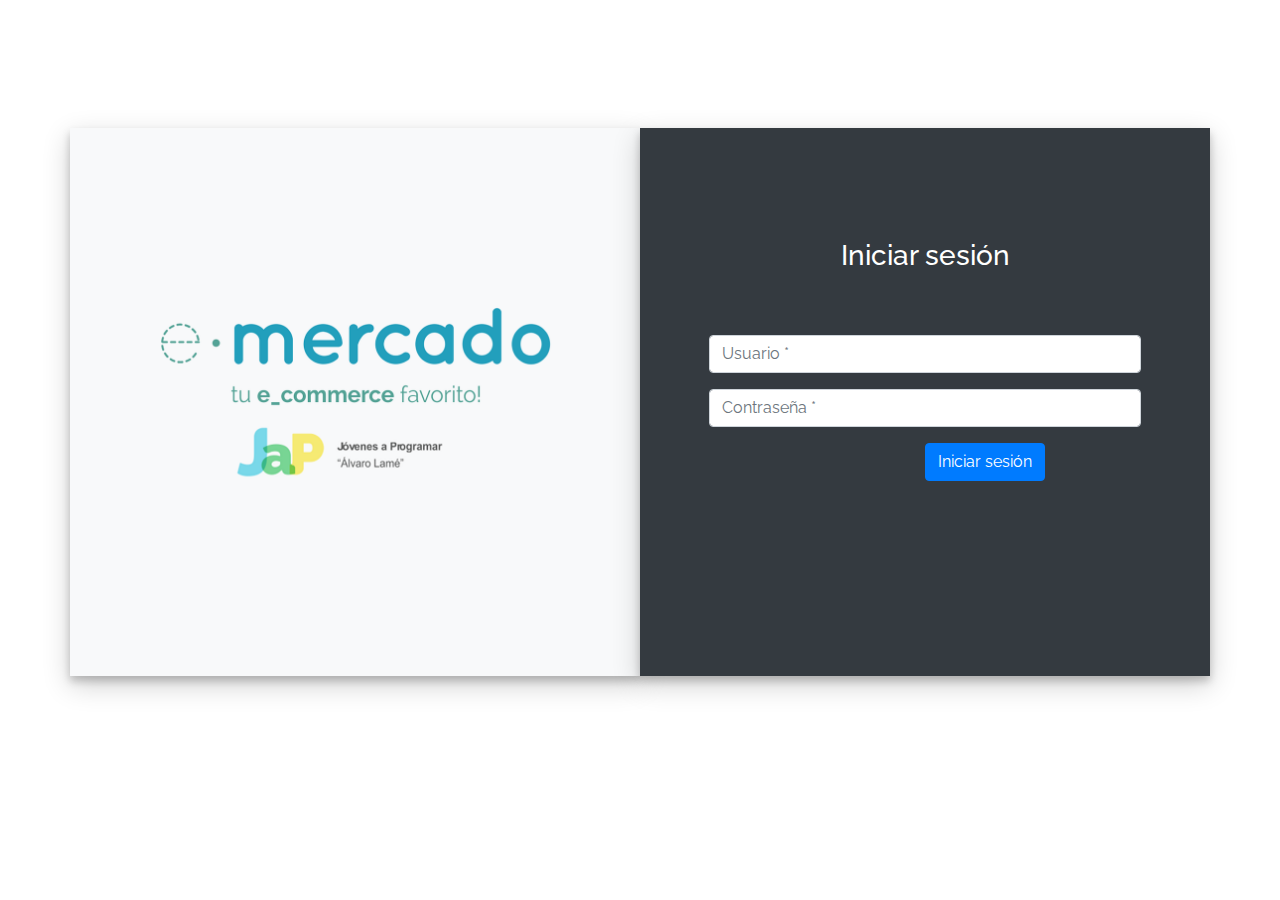
<file: index.html>
<!DOCTYPE html>
<!-- saved from url=(0049)https://getbootstrap.com/docs/4.3/examples/album/ -->
<html lang="es">

<head>
  <meta http-equiv="Content-Type" content="text/html; charset=UTF-8">
  <meta name="viewport" content="width=device-width, initial-scale=1, shrink-to-fit=no">
  <meta name="description" content="">
  <title>eMercado - Todo lo que busques está aquí</title>

  <link rel="canonical" href="https://getbootstrap.com/docs/4.3/examples/album/">
  <link href="https://fonts.googleapis.com/css?family=Raleway:300,300i,400,400i,700,700i,900,900i" rel="stylesheet">

  <!-- Bootstrap core CSS -->
  <link href="css/bootstrap.min.css" rel="stylesheet">
  <link href="css/styles.css" rel="stylesheet">

  <!-- Scripts de google -->
  <script src="https://apis.google.com/js/platform.js?onload=renderButton" async defer></script>
  <meta name="google-signin-client_id"
    content="24113857444-au3gp7pl0osr77nmqncauak21earsjhk.apps.googleusercontent.com">

  <!-- Libreria de Jquery -->
  <script src="https://ajax.googleapis.com/ajax/libs/jquery/3.5.1/jquery.min.js"></script>

  <!-- Latest compiled and minified CSS -->
  <link rel="stylesheet" href="https://maxcdn.bootstrapcdn.com/bootstrap/4.5.2/css/bootstrap.min.css">



</head>

<body class="text-center ">

  <!-- Contenedor principal de login. -->
  <div class="container login-container" style="margin-top: 10%; margin-bottom: 10%;">
    <div class="row">

      <!-- Contenedor Bienvrenida (Izquierda) fondo blanco -->
      <div class="col-md-6 login-form-1" style="align-items: center;">

        <form>
          <!-- Imagen de Jap -->
          <div class="form-group" style="justify-items: center; margin-top: 10%; margin-bottom: º0;">
            <img src="img/login.png" class="container login-container">
          </div>
        </form>
      </div>

      <!-- Contenedor de login (Derecha), fondo oscuro -->
      <div class="col-md-6 login-form-2">
        <h3 style="margin-top:10%">Iniciar sesión</h3>

        <!-- Form de Inicio de sesion -->
        <form action="home.html" >
          <!-- Input de usuario -->
          <div class="form-group">
            <input type="text" id="user" required class="form-control" placeholder="Usuario *" value="" />
          </div>
          <!-- Input de password -->
          <div class="form-group">
            <input type="password" id="pass" required class="form-control" placeholder="Contraseña *" value="" />
          </div>

          <!-- Botones de inicio de sesion -->
          <div class="form-group" style="align-items: center; margin-left: 50%; margin-right: 50%;">

            <!-- boton de inicio de sesion  -->
            <input type="submit" onclick="setUser();" value="Iniciar sesión" style="margin-bottom: 15px;" class="btn btn-primary " value="Login">

            <!-- Boton de inicio de sesion de Google -->
            <div class="g-signin2" data-onsuccess="onSignIn"></div>
            
          </div>
          
        </form>
      </div>
    </div>
  </div>
  <!-- Script locales -->
  
  <script src="js/login.js"></script>
</body>

</html>
</file>
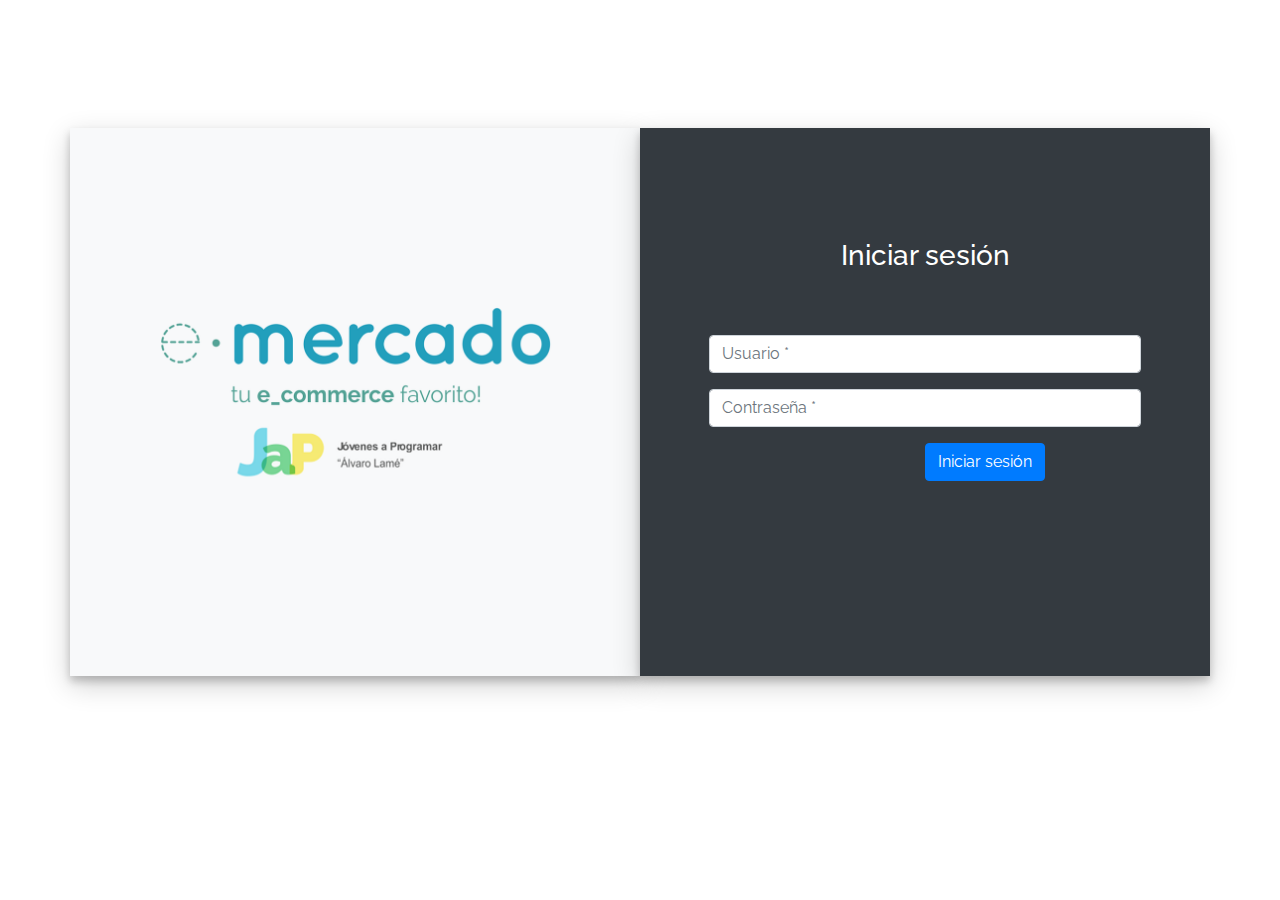
<file: category-info.html>
<!DOCTYPE html>
<!-- saved from url=(0049)https://getbootstrap.com/docs/4.3/examples/album/ -->
<html lang="en">

<head>
  <meta http-equiv="Content-Type" content="text/html; charset=UTF-8">
  <meta name="viewport" content="width=device-width, initial-scale=1, shrink-to-fit=no">
  <meta name="description" content="">
  <title>eMercado - Todo lo que busques está aquí</title>

  <link rel="canonical" href="https://getbootstrap.com/docs/4.3/examples/album/">
  <link href="https://fonts.googleapis.com/css?family=Raleway:300,300i,400,400i,700,700i,900,900i" rel="stylesheet">
  <!-- Bootstrap core CSS -->
  <link href="css/bootstrap.min.css" rel="stylesheet">
  <link href="css/styles.css" rel="stylesheet">
</head>

<body>
  <!-- Menu superior, pantallas chicas. -->
  <div id="navBar"></div>

  <!-- Menu lateral fijo, pantallas grandes. -->
  <div class="sidebar pt-4">
    <a href="home.html"> <i class="fas fa-home"></i> Home</a>
    <a href="categories.html" class="active"
      ><i class="fas fa-grip-horizontal"></i> Categorías</a
    >
    <a href="products.html"> <i class="fas fa-boxes"></i> Productos</a>
    <a href="sell.html"> <i class="fas fa-shopping-cart"></i> Vender</a>
    <hr />

    <div class="text-muted align-bottom mt-5" style="bottom: 0">
      <!-- Imagen de google -->
      <div class="mb-3 row justify-content-center">
        <div class="col-md-2"></div>
        <img
          id="pic"
          class="rounded-circle w-50 col-auto justify-content-center"
        />
        <div class="col-md-2"></div>
      </div>

      <a
        type="button"
        id="idGoogle"
        class="dropdown-toggle text-white"
        data-toggle="dropdown"
        aria-haspopup="true"
        aria-expanded="false"
      >
        <i class="fas fa-user"></i>
        Username
      </a>
      <div class="dropdown-menu bg-dark">
        <a class="dropdown-item" href="cart.html">Mi carrito</a>
        <a class="dropdown-item" href="my-profile.html">Perfil</a>
        <div class="dropdown-divider"></div>
        <a class="dropdown-item" href="index.html" onclick="SignOutTotal()">
          <i class="fas fa-sign-out-alt"></i> Cerrar Cesión</a
        >
      </div>

      <a href="index.html" onclick="SignOutTotal()">
        <i class="fas fa-sign-out-alt"></i> Cerrar sesión</a
      >
    </div>
  </div>
</div>

  <main role="main">
    <div class="main container pt-5">
      <div class="text-center p-4 main">
        <h2>Descripción de la categoría</h2>
        <p class="lead">Encontrarás aquí toda la información de la categoría seleccionada.</p>
        <p class="small alert-warning py-3"><strong>Nota: </strong>por simplicidad, cualquiera sea la categoría
          seleccionada previamente, siempre se visualizará la presente: <strong>Autos</strong>.</p>
      </div>
      <h3 id="categoryName" class="main"></h3>
      <hr class="my-3 main">
      <dl class="main">
        <dt>Descripción</dt>
        <dd>
          <p id="categoryDescription"></p>
        </dd>

        <dt>Cantidad de productos en la categoría</dt>
        <dd>
          <p id="productCount"></p>
        </dd>

        <dt>Criterio para incluir productos en esta categoría</dt>
        <dd>
          <p id="productCriteria"></p>
        </dd>

        <dt>Imágenes ilustrativas</dt>
        <dd>
          <div class="row text-center text-lg-left pt-2" id="productImagesGallery">
          </div>
        </dd>
      </dl>
      <a type="button" class="main btn btn-light btn-lg btn-block" href="products.html">Ver productos</a>
    </div>
  </main>
  <footer class="text-muted main pt-5 bg-light mt-5">
    <div class="container">
      <p class="float-right">
        <a href="#">Volver arriba</a>
      </p>
      <p class="main">Este sitio forma parte de Desarrollo Web - JAP - 2020</p>
      <p class="main">Clickea <a target="_blank" href="Letra.pdf">aquí</a> para descargar la letra del obligatorio.</p>
    </div>
  </footer>
  <div id="spinner-wrapper">
    <div class="lds-ring">
      <div></div>
      <div></div>
      <div></div>
      <div></div>
    </div>
  </div>
  <script src="js/jquery-3.4.1.min.js"></script>
  <script src="js/bootstrap.bundle.min.js"></script>
  <script src="js/init.js"></script>
  <script src="js/category-info.js"></script>
</body>

</html>
</file>
<file: css/styles.css>
@import url("https://fonts.googleapis.com/css2?family=Roboto+Condensed:wght@300&family=Roboto:wght@100&display=swap");

.jumbotron,
.card-body,
.container,
.site-header {
  font-family: "Raleway", serif !important;
}

h1,
h2 {
  font-family: "Roboto Condensed", sans-serif;
}

.jumbotron .display-4 {
  font-weight: bold;
}

.jumbotron {
  height: 50vh;
  padding: 5em inherit;
  margin-bottom: 0;
  background-color: #53c0fb;
  background: url("../img/cover_back.png");
  background-size: cover;
  background-position: center;
  background-repeat: no-repeat;
  color: black;
  font-weight: bold;
}

@media (min-width: 768px) {
  .jumbotron {
    padding-top: 6rem;
    padding-bottom: 6rem;
  }
}

.jumbotron p:last-child {
  margin-bottom: 0;
}

.jumbotron-heading {
  font-weight: 300;
}

.jumbotron .container {
  max-width: 40rem;
  background-color: rgba(255, 255, 255, 0.5);
  border-radius: 10px;
  text-shadow: 1px 1px 2px grey;
}

.jumbotron .lead {
  font-size: 38px;
}

footer {
  padding-top: 3rem;
  padding-bottom: 3rem;
}

footer p {
  margin-bottom: 0.25rem;
}

.site-header a {
  color: white;
  transition: ease-in-out color 0.15s;
}

.light-text {
  color: white;
}

.site-header .dropdown-menu a {
  color: black;
}

.dropzone {
  border: 2px dashed #0087f7;
  border-radius: 5px;
  background: white;
}

.alert {
  position: fixed;
  top: 80px;
  width: 50%;
  left: 50%;
  transform: translate(-50%, 0);
}

.lds-ring {
  display: inline-block;
  position: relative;
  width: 64px;
  height: 64px;
  top: 50%;
  left: 50%;
}
.lds-ring div {
  box-sizing: border-box;
  display: block;
  position: absolute;
  width: 51px;
  height: 51px;
  margin: 6px;
  border: 6px solid #fff;
  border-radius: 50%;
  animation: lds-ring 1.2s cubic-bezier(0.5, 0, 0.5, 1) infinite;
  border-color: #fff transparent transparent transparent;
}
.lds-ring div:nth-child(1) {
  animation-delay: -0.45s;
}
.lds-ring div:nth-child(2) {
  animation-delay: -0.3s;
}
.lds-ring div:nth-child(3) {
  animation-delay: -0.15s;
}
@keyframes lds-ring {
  0% {
    transform: rotate(0deg);
  }
  100% {
    transform: rotate(360deg);
  }
}

#spinner-wrapper {
  position: fixed;
  background-color: rgba(0, 0, 0, 0.5);
  width: 100%;
  height: 100%;
  top: 0;
  left: 0;
  z-index: 1021;
  display: none;
}

a.custom-card,
a.custom-card:hover {
  color: inherit;
  text-decoration: inherit;
}

.checked {
  color: orange;
}
.login-container {
  margin-top: 5%;
  margin-bottom: 5%;
}
.login-form-1 {
  padding: 5%;
  box-shadow: 0 5px 8px 0 rgba(0, 0, 0, 0.2), 0 9px 26px 0 rgba(0, 0, 0, 0.19);
  background-color: #f8f9fa;
}
.login-form-1 h3 {
  text-align: center;
  color: #333;
}
.login-form-2 {
  padding: 5%;
  background: #343a40;
  box-shadow: 0 5px 8px 0 rgba(0, 0, 0, 0.2), 0 9px 26px 0 rgba(0, 0, 0, 0.19);
}
.login-form-2 h3 {
  text-align: center;
  color: #fff;
}
.login-container form {
  padding: 10%;
}
.btnSubmit {
  width: 50%;
  border-radius: 1rem;
  padding: 1.5%;
  border: none;
  cursor: pointer;
}
.login-form-1 .btnSubmit {
  font-weight: 600;
  color: #fff;
  background-color: #343a40;
}
.login-form-2 .btnSubmit {
  font-weight: 600;
  color: #0062cc;
  background-color: #fff;
}
.login-form-2 .ForgetPwd {
  color: #fff;
  font-weight: 600;
  text-decoration: none;
}
.login-form-1 .ForgetPwd {
  color: #0062cc;
  font-weight: 600;
  text-decoration: none;
}
/************************* NAVBAR *************************************/
.navbar {
  display: none !important;
}

/*************************Menu laterla********************************/

.sidebar {
  margin: 0;
  padding: 0;
  width: 200px;
  background-color: #343a40;
  position: fixed;
  height: 100%;
  overflow: auto;
}

.sidebar a {
  display: block;
  color: white;
  padding: 16px;
  text-decoration: none;
}

.sidebar a.active {
  background-color: #229fbc;
  color: white;
}

.sidebar a:hover:not(.active) {
  background-color: #555;
  color: white;
}

div.content {
  margin-left: 200px;
  padding: 1px 16px;
  height: 1000px;
}
.main {
  margin-left: 160px; /* Same as the width of the sidenav */

  padding: 0px 10px;
}
/* On screens that are less than 700px wide, make the sidebar into a topbar */
@media screen and (max-width: 1000px) {
  .sidebar {
    width: 100%;
    height: auto;
    position: relative;
    display: none;
  }
  .ocultarTabla {
    display: none;
  }
  .navbar {
    display: block !important;
    position: sticky !important;
  }

  .sidebar a {
    float: left;
  }
  div.content {
    margin-left: 0;
  }
  .main {
    margin-left: auto;
  }
  .infoUser {
    display: none;
  }
  #pic {
    display: none;
  }
}

/* On screens that are less than 400px, display the bar vertically, instead of horizontally */
@media screen and (max-width: 400px) {
  .sidebar a {
    text-align: center;
    float: none;
  }
  #pic {
    display: none;
  }
}
input[type="radio"] {
  display: none;
}

label {
  color: grey;
}

.clasificacion {
  direction: rtl;
  unicode-bidi: bidi-override;
}

label:hover,
label:hover ~ label {
  color: orange;
}

input[type="radio"]:checked ~ label {
  color: orange;
}
.fondo {
  background-color: #e9ecef;
}
/* Comments */
.card {
  border: none;
  box-shadow: 5px 6px 6px 2px #e9ecef;
  border-radius: 4px;
}

.dots {
  height: 4px;
  width: 4px;
  margin-bottom: 2px;
  background-color: #bbb;
  border-radius: 50%;
  display: inline-block;
}

.badge {
  padding: 7px;
  padding-right: 9px;
  padding-left: 16px;
  box-shadow: 5px 6px 6px 2px #e9ecef;
}

.user-img {
  margin-top: 4px;
}

.check-icon {
  font-size: 17px;
  color: #c3bfbf;
  top: 1px;
  position: relative;
  margin-left: 3px;
}

.form-check-input {
  margin-top: 6px;
  margin-left: -24px !important;
  cursor: pointer;
}

.form-check-input:focus {
  box-shadow: none;
}

.icons i {
  margin-left: 8px;
}

.reply {
  margin-left: 12px;
}

.reply small {
  color: #b7b4b4;
}

.reply small:hover {
  color: green;
  cursor: pointer;
}
/*Para las estrellas*/
* {
  box-sizing: border-box;
}

.heading {
  font-size: 25px;
  margin-right: 25px;
}

.fa {
  font-size: 25px;
}

.checked {
  color: orange;
}

/* Three column layout */
.side {
  float: left;
  width: 15%;
  margin-top: 10px;
}

.middle {
  margin-top: 10px;
  float: left;
  width: 70%;
}

/* Place text to the right */
.right {
  text-align: right;
}

/* Clear floats after the columns */
.row:after {
  content: "";
  display: table;
  clear: both;
}

/* The bar container */
.bar-container {
  width: 100%;
  background-color: #f1f1f1;
  text-align: center;
  color: white;
}
.stars-outer {
  display: inline-block;
  position: relative;
  font-family: FontAwesome;
}

.stars-outer::before {
  content: "\f006 \f006 \f006 \f006 \f006";
}

.stars-inner {
  position: absolute;
  top: 0;
  left: 0;
  white-space: nowrap;
  overflow: hidden;
  width: 0;
}

.stars-inner::before {
  content: "\f005 \f005 \f005 \f005 \f005";
  color: #f8ce0b;
}

#aviso {
  display: none;
}
#direccion {
  display: none;
}

.form-control:focus {
  box-shadow: none;
  border-color: #BA68C8
}

.profile-button {
  background: #BA68C8;
  box-shadow: none;
  border: none
}

.profile-button:hover {
  background: #682773
}

.profile-button:focus {
  background: #682773;
  box-shadow: none
}

.profile-button:active {
  background: #682773;
  box-shadow: none
}

.back:hover {
  color: #682773;
  cursor: pointer
}

.upload-input {
	position: relative;
	top: -62px;
	left: 0;
	width: 100%;
	height: 100%;
	opacity: 0;
}
.btnUp{
  display: block;
	width: 140px;
	height: 40px;
	background: darkmagenta;
	color: #fff;
	border-radius: 3px;
	border: 0;
	box-shadow: 0 3px 0 0 hotpink;
	transition: all 0.3s ease-in-out;
	font-size: 14px;
}

.dropzonee {
	width: 100px;
	height: 80px;
	border: 1px dashed #999;
	border-radius: 3px;
	text-align: center;
}

.upload-icon {
	margin: 25px 2px 2px 2px;
}
</file>
